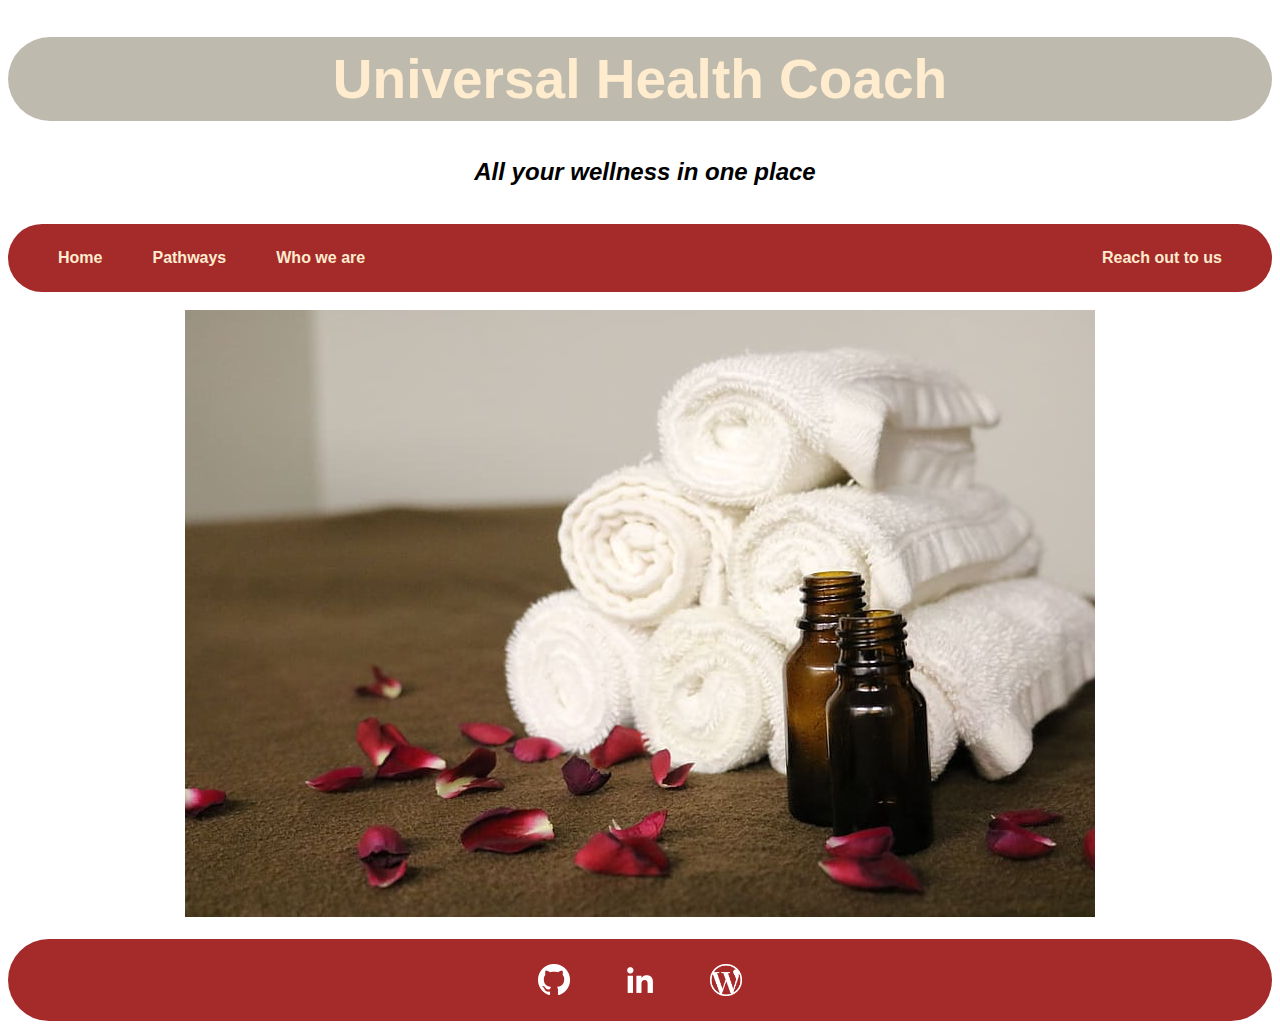
<file: index.html>
<!DOCTYPE html>
<html lang="en">
<head>
    <meta charset="UTF-8">
    <meta http-equiv="X-UA-Compatible" content="IE=edge">
    <meta name="viewport" content="width=device-width, initial-scale=1.0">
    <title>HLT3 Home</title>
    <link rel="stylesheet" href="style.css">
</head>
<body>
    <div class="header">

        <h1>Universal Health Coach</h1>                
        <h2 class="header">All your wellness in one place</h2> 
        <br>

        <div class="banner">

            <a class="alignleft" href="index.html">Home</a>
            <a class="alignleft" href="Pathways.html">Pathways</a>
            <a class="alignleft" href="About.html">Who we are</a>     
            <a class="alignright" href="Contact.html">Reach out to us</a>
            <div style="clear: both;"></div>

        </div>
        
    </div>

    <div class="homecontainer">

        <br>
        <img class="frontpageimg" src="images/frontpageimg.jpg" alt="">
        <br><br>

    </div>

    <div class="footer banner">

        <a href="https://github.com/dd-hendon?tab=repositories"><img class="footerimg" width="32px" src="images/GitHub64px.png" alt=""></a>
        <a href="https://www.linkedin.com/in/daniel-hendon-0a934b28/"><img class="footerimg" width="32px"  src="images/linkedin.png" alt=""></a>
        <a href="https://dhendondeveloper.wordpress.com/"><img class="footerimg" src="images/wordpress.png" width="32px" alt=""></a>
 
    </div>

</body>
</html>
</file>
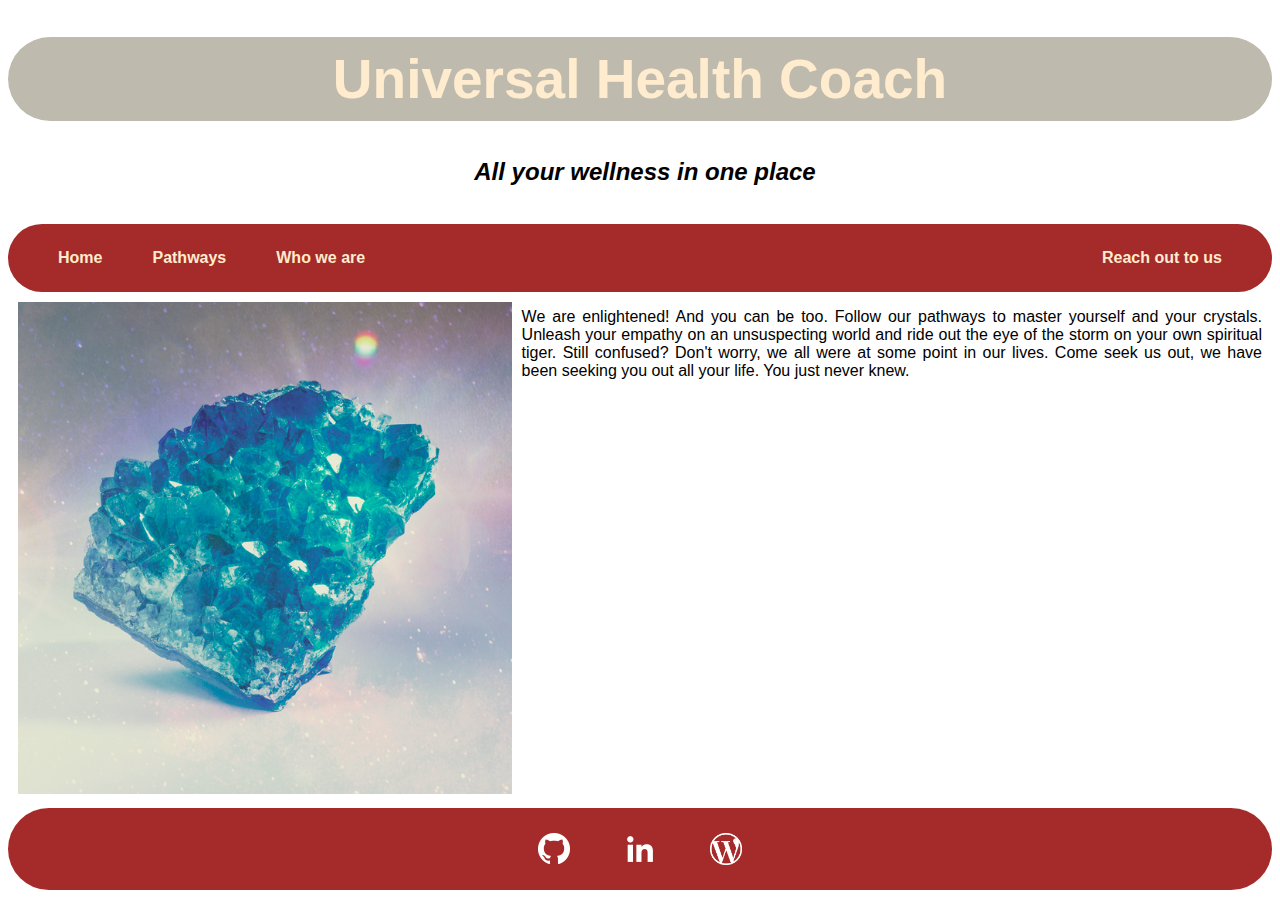
<file: About.html>
<!DOCTYPE html>
<html lang="en">
<head>
    <meta charset="UTF-8">
    <meta http-equiv="X-UA-Compatible" content="IE=edge">
    <meta name="viewport" content="width=device-width, initial-scale=1.0">
    <title>HLT3 About</title>
    <link rel="stylesheet" href="style.css">
</head>
<body>
    <div class="header">

        <h1>Universal Health Coach</h1>                
        <h2 class="header">All your wellness in one place</h2> 
        <br>

        <div class="banner">

            <a class="alignleft" href="index.html">Home</a>
            <a class="alignleft" href="Pathways.html">Pathways</a>
            <a class="alignleft" href="About.html">Who we are</a>     
            <a class="alignright" href="Contact.html">Reach out to us</a>
            <div style="clear: both;"></div>

        </div>
        
    </div>

    
    <div>
        <div class="about">
            <div class="flex1">
                <img class="crystal1" src="images/crystalaqua.png" alt="">
            </div>

            <p class="abouttext">We are enlightened! And you can be too. Follow our pathways to master yourself and your crystals. Unleash your empathy on an unsuspecting world and ride out the eye of the storm on your own spiritual tiger. Still confused? Don't worry, we all were at some point in our lives. Come seek us out, we have been seeking you out all your life. You just never knew. </p>           
            
        </div>
    </div>

    
    <div class="footer banner">

        <a href="https://github.com/dd-hendon?tab=repositories"><img class="footerimg" width="32px" src="images/GitHub64px.png" alt=""></a>
        <a href="https://www.linkedin.com/in/daniel-hendon-0a934b28/"><img class="footerimg" width="32px"  src="images/linkedin.png" alt=""></a>
        <a href="https://dhendondeveloper.wordpress.com/"><img class="footerimg" src="images/wordpress.png" width="32px" alt=""></a>
 
    </div>

</body>
</html>
</file>
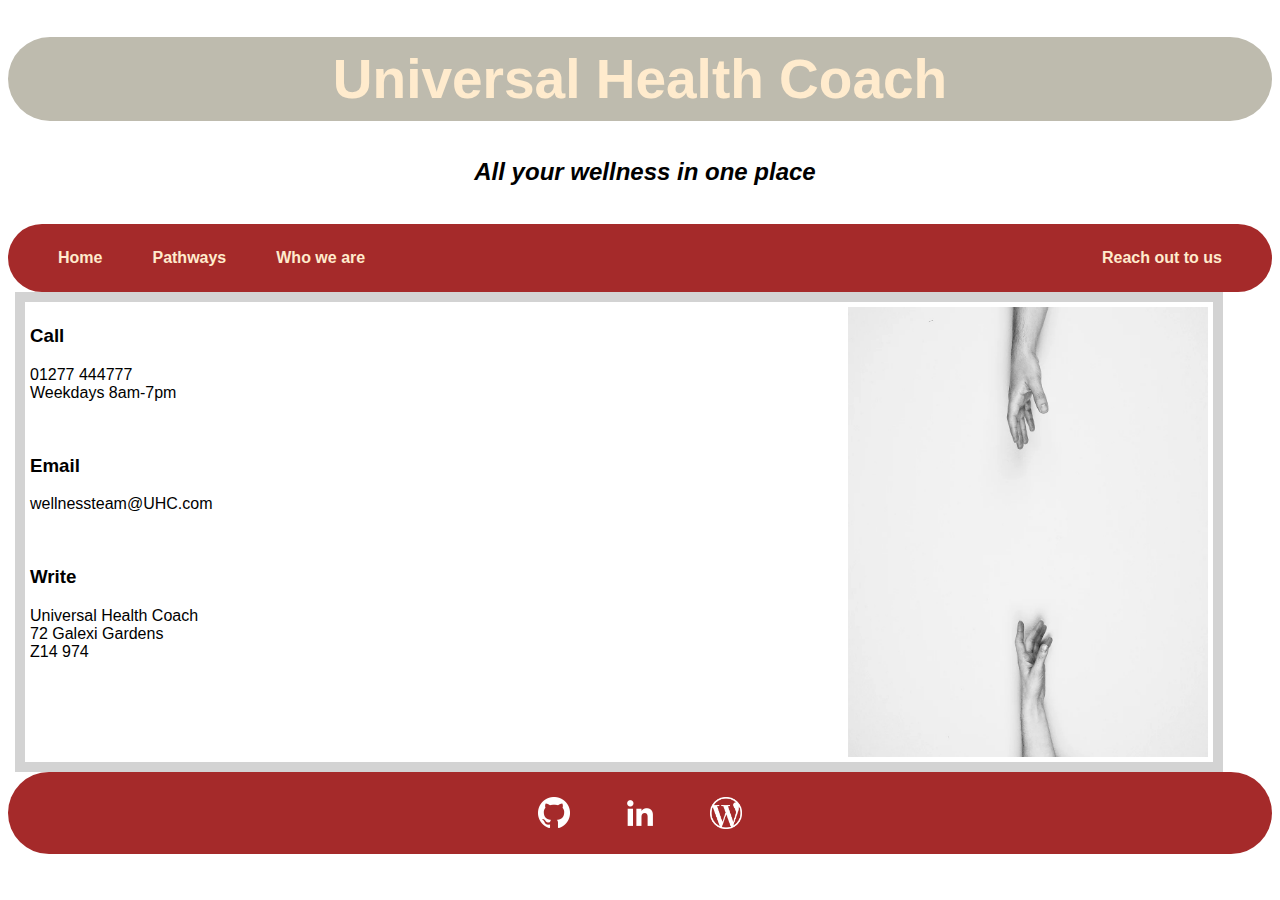
<file: Contact.html>
<!DOCTYPE html>
<html lang="en">
<head>
    <meta charset="UTF-8">
    <meta http-equiv="X-UA-Compatible" content="IE=edge">
    <meta name="viewport" content="width=device-width, initial-scale=1.0">
    <title>HLT3 Contact</title>
    <link rel="stylesheet" href="style.css">
</head>
<body>
    <div class="header">

        <h1>Universal Health Coach</h1>                
        <h2 class="header">All your wellness in one place</h2> 
        <br>

        <div class="banner"> 

            <a class="alignleft" href="index.html">Home</a>
            <a class="alignleft" href="Pathways.html">Pathways</a>
            <a class="alignleft" href="About.html">Who we  are</a>     
            <a class="alignright" href="Contact.html">Reach out to us</a>
            <div style="clear: both;"></div>

        </div>
        
    </div>

    <div class="contact">
        <img class="reachoutimg" src="images/reachout.webp" alt="">
        <h3>Call</h3>
        <p>
            01277 444777 <br>
            Weekdays 8am-7pm
        </p>
        <br>
        <h3>Email</h3>
        <p>wellnessteam@UHC.com</p>
        <br>
        <h3>Write</h3>
        <p>
            Universal Health Coach <br>
            72 Galexi Gardens <br>
            Z14 974
        </p>
        <br>
    </div>

    <div class="footer banner">

        <a href="https://github.com/dd-hendon?tab=repositories"><img class="footerimg" width="32px" src="images/GitHub64px.png" alt=""></a>
        <a href="https://www.linkedin.com/in/daniel-hendon-0a934b28/"><img class="footerimg" width="32px"  src="images/linkedin.png" alt=""></a>
        <a href="https://dhendondeveloper.wordpress.com/"><img class="footerimg" src="images/wordpress.png" width="32px" alt=""></a>
 
    </div>

</body>
</html>
</file>
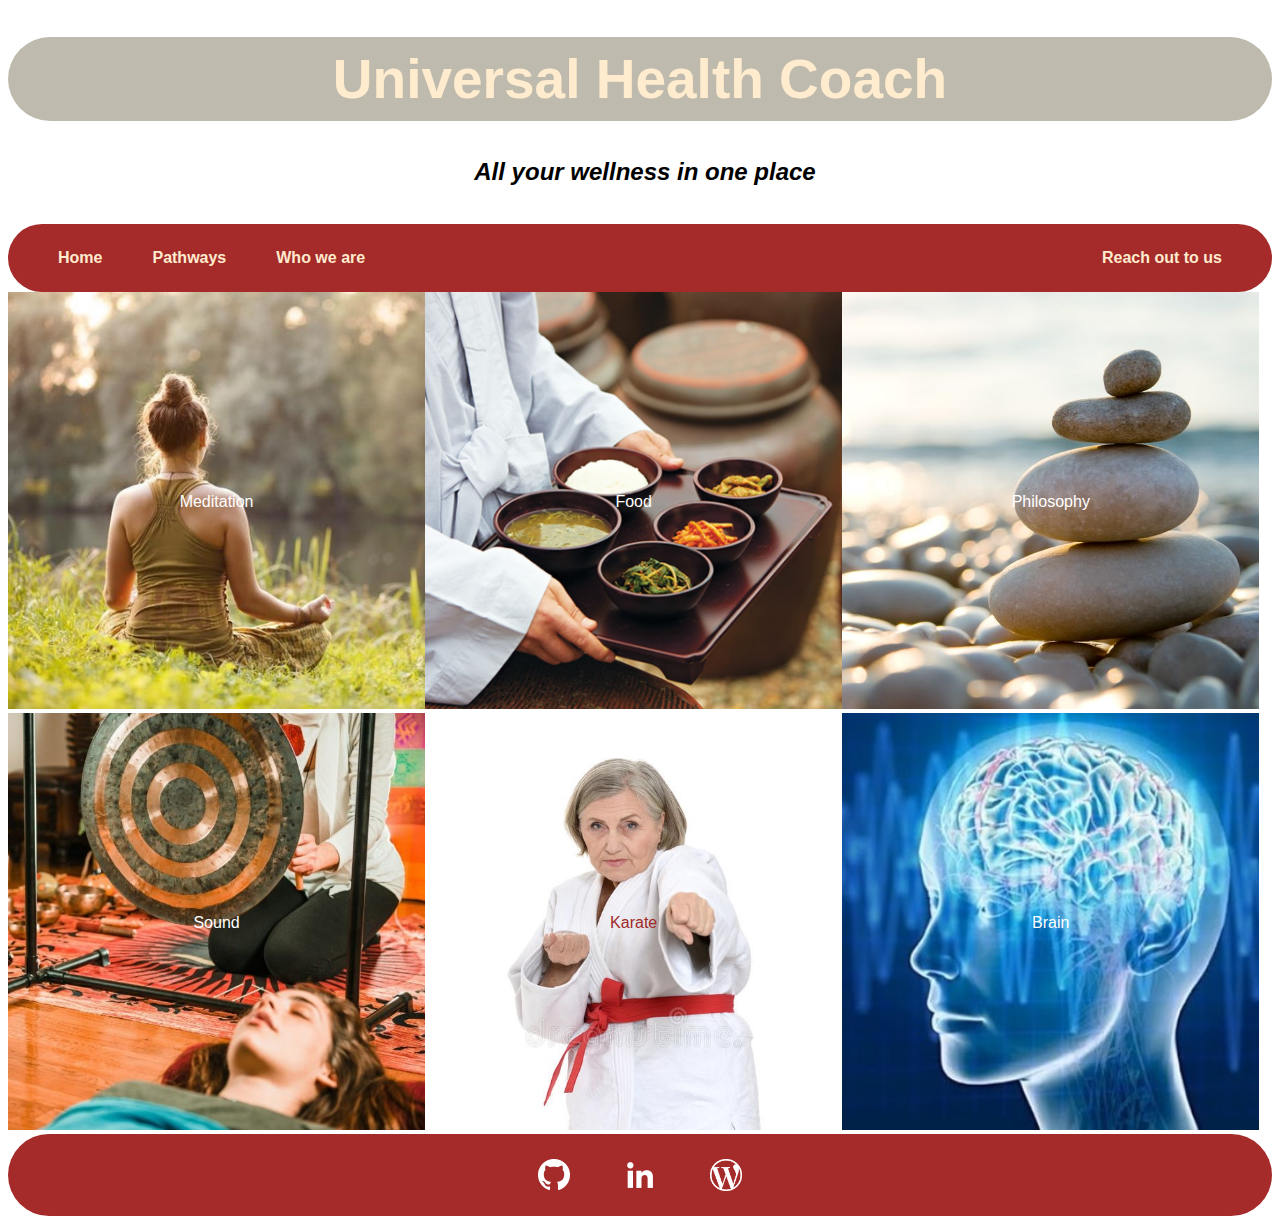
<file: Pathways.html>
<!DOCTYPE html>
<html lang="en">
<head>
    <meta charset="UTF-8">
    <meta http-equiv="X-UA-Compatible" content="IE=edge">
    <meta name="viewport" content="width=device-width, initial-scale=1.0">
    <title>HLT3 Pathways</title>
    <link rel="stylesheet" href="style.css">
</head>
<body>
    <div class="container">

        <div class="header">
            
            <h1>Universal Health Coach</h1>                
            <h2 class="header">All your wellness in one place</h2> 
            <br>
            
            <div class="banner">
                
                <a class="alignleft" href="index.html">Home</a>
                <a class="alignleft" href="Pathways.html">Pathways</a>
                <a class="alignleft" href="About.html">Who we are</a>     
                <a class="alignright" href="Contact.html">Reach out to us</a>
                <div style="clear: both;"></div>
                
            </div>
            
        </div>
        
        
        <div class="pathwayscontainer">
            <div class="box1 box">
                <img src="images/meditation.jpg" alt="">
                <div class="imagetext"><a href="">Meditation</a></div>
            </div>
            <div class="box2 box">
                <img src="images/food.jpg" alt="">
                <div class="imagetext"><a href="">Food</a></div>
            </div>
            <div class="box3 box">
                <img src="images/stones.jpg" alt="">
                <div class="imagetext"><a href="">Philosophy</a></div>
            </div>
            <div class="box4 box">
                <img src="images/gong.jpg" alt="">
                <div class="imagetext"><a href="">Sound</a></div>
            </div>
            <div class="box5 box">
                <img src="images/karate.jpg" alt="">
                <div class="karate"><a href="">Karate</a></div>
            </div>
            <div class="box6 box">
                <img src="images/brain.jpg" alt="">
                <div class="imagetext"><a href="">Brain</a></div>
            </div>
        </div>
        
        
        <div class="footer banner">
            
            <a href="https://github.com/dd-hendon?tab=repositories"><img class="footerimg" width="32px" src="images/GitHub64px.png" alt=""></a>
            <a href="https://www.linkedin.com/in/daniel-hendon-0a934b28/"><img class="footerimg" width="32px"  src="images/linkedin.png" alt=""></a>
            <a href="https://dhendondeveloper.wordpress.com/"><img class="footerimg" src="images/wordpress.png" width="32px" alt=""></a>
            
        </div>
        
    </div>
    </body>
    </html>
</file>
<file: style.css>
* {
    font-family: 'Segoe UI', Tahoma, Geneva, Verdana, sans-serif;
}

.header {
    text-align: center; 
}

.header > h1 {
    font-size: 55px;
    background-color: rgb(190, 187, 174);
    color: blanchedalmond;
    border-radius: 50px;
    padding: 10px;
    font-weight:700;
}

h2.header {
    font-style: italic;
    padding-left: 10px;
}

.homecontainer {
    text-align: center;
}

.frontpageimg {
    max-width: 97vw;
    max-height: 100vh;
    height: auto;
    width: auto;
    margin: auto;
}

.banner {
    border-radius: 50px;
    background-color:brown;
    padding: 25px;      
}

.banner > a {
    color: blanchedalmond;
    font-weight: bold;
    text-decoration: none;
    padding-left: 25px;
    padding-right: 25px;    
}

.footer {
    text-align: center;
}

.footerimg  {
    vertical-align: middle;
}

.alignleft {
    float: left;
}

.alignright {
    float: right;
}

.contact {
    margin-left: 7px;
    width: 92vw;
    height: 50vh;
    font-size: medium;
    border: 10px solid lightgray; 
    padding: 5px;
}

.contact > p {
    font-weight: lighter;
}

.reachoutimg {
    max-width: 65%;
    max-height: 100%;    
    float: right;
}

.about {
    display: flex;
}

.flex1 {
    flex: 2;
    padding: 10px;
}

.crystal1 {
    width: 100%;
}

.abouttext  {
    flex: 3;
    text-align: justify;
    margin-right: 10px;
}

.aboutimg {
    width: 100%;
    height: 100%;
}

.pathwayscontainer {
    display: flex;
    flex-wrap: wrap;
}

.box {
    width: 33%;
    border: 1px transparent black;
    position: relative;
    text-align: center;
}

.imagetext > a  {
    position: absolute;
    top: 50%;
    left: 50%;
    transform: translate(-50%, -50%);
    color: white;
    text-decoration: none;
}

.karate > a {
    position: absolute;
    top: 50%;
    left: 50%;
    transform: translate(-50%, -50%);
    color: rgb(161, 42, 42);
    text-decoration: none;
}

.box > img {
    width: 100%;
}

.container {
    text-align: center;
}
</file>
